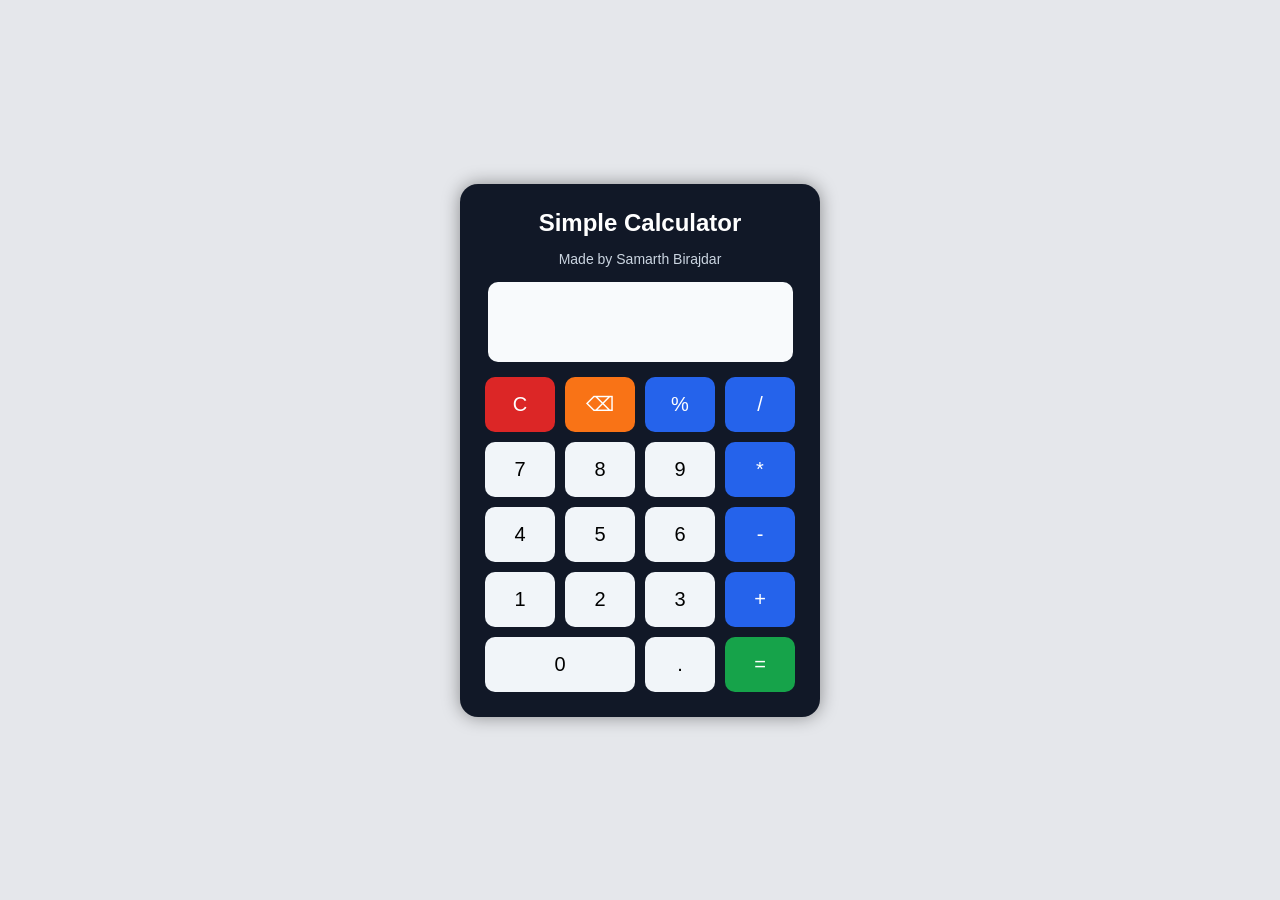
<file: calculator/index.html>
<!DOCTYPE html>
<html>
<head>
    <title>Calculator Task 3</title>
    <link rel="stylesheet" href="style.css">
</head>

<body>

    <div class="calculator">
        <h2>Simple Calculator</h2>
        <p class="name">Made by Samarth Birajdar</p>

        <input type="text" id="display" readonly>

        <div class="buttons">
            <button onclick="clearDisplay()" class="clear">C</button>
            <button onclick="backspace()" class="back">⌫</button>
            <button onclick="addValue('%')" class="operator">%</button>
            <button onclick="addValue('/')" class="operator">/</button>

            <button onclick="addValue('7')">7</button>
            <button onclick="addValue('8')">8</button>
            <button onclick="addValue('9')">9</button>
            <button onclick="addValue('*')" class="operator">*</button>

            <button onclick="addValue('4')">4</button>
            <button onclick="addValue('5')">5</button>
            <button onclick="addValue('6')">6</button>
            <button onclick="addValue('-')" class="operator">-</button>

            <button onclick="addValue('1')">1</button>
            <button onclick="addValue('2')">2</button>
            <button onclick="addValue('3')">3</button>
            <button onclick="addValue('+')" class="operator">+</button>

            <button onclick="addValue('0')" class="zero">0</button>
            <button onclick="addValue('.')">.</button>
            <button onclick="calculate()" class="equal">=</button>
        </div>
    </div>

    <script src="script.js"></script>

</body>
</html>
</file>
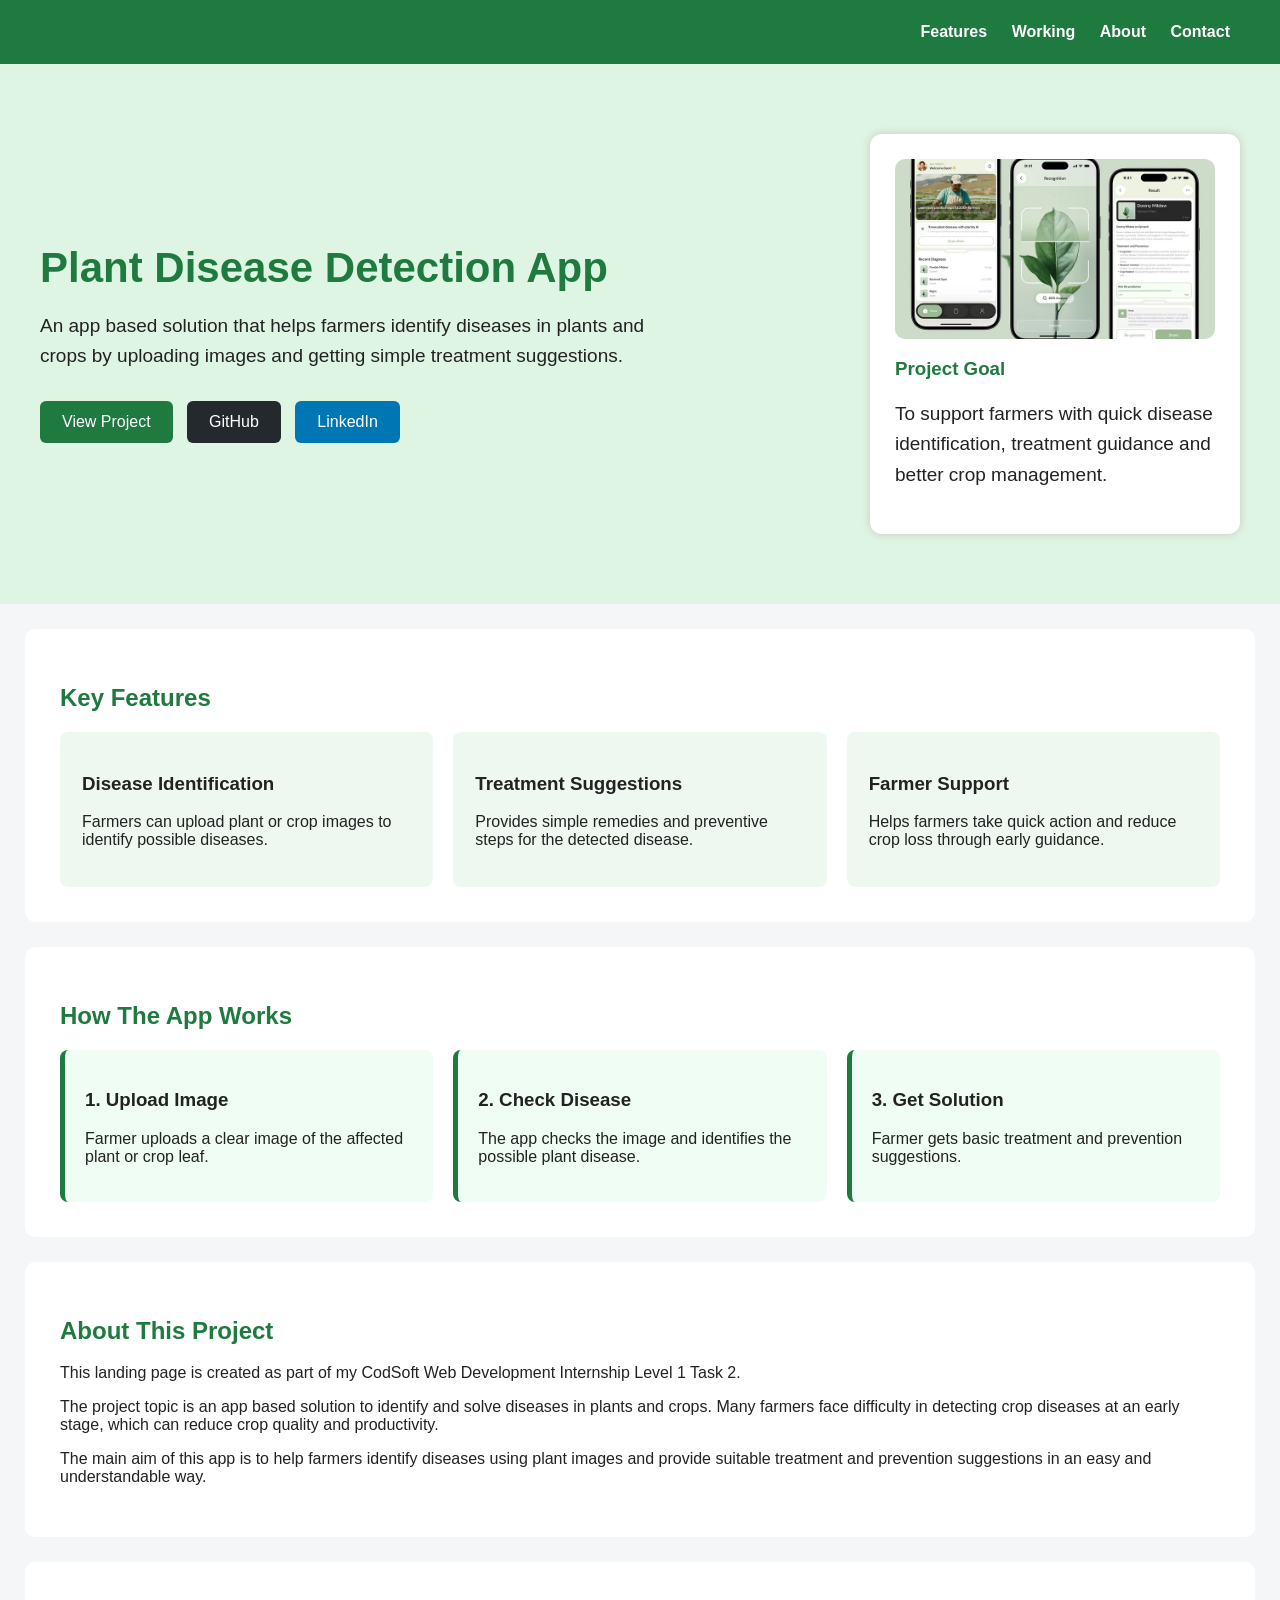
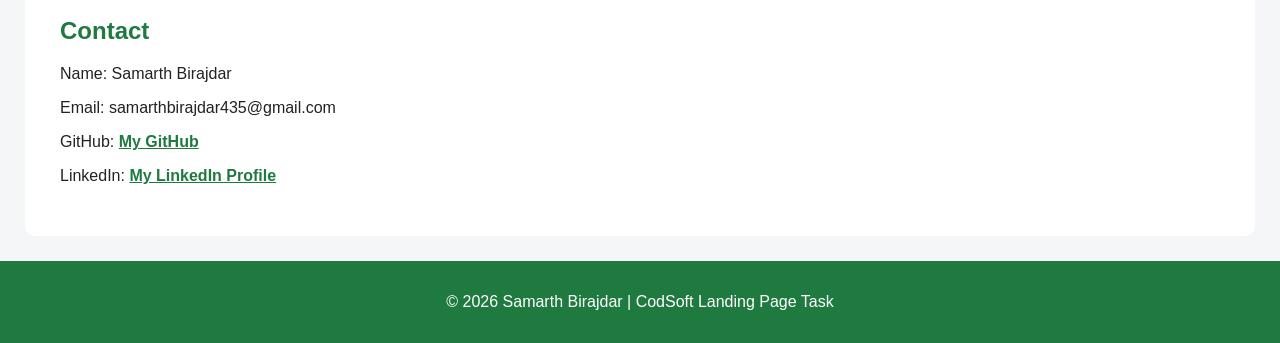
<file: landingpage/index.html>
<!DOCTYPE html>
<html>
<head>
    <title>Plant Disease Detection App</title>

    <style>
        body{
            margin:0;
            font-family:Arial, sans-serif;
            background:#f4f6f8;
            color:#222;
            scroll-behavior:smooth;
        }

        header{
            background:#1f7a3f;
            color:white;
            padding:18px 50px;
            display:flex;
            justify-content:space-between;
            align-items:center;
        }

        header h2{
            margin:0;
        }

        nav a{
            color:white;
            text-decoration:none;
            margin-left:20px;
            font-weight:bold;
        }

        nav a:hover{
            color:#dff5e3;
        }

        .hero{
            background:#dff5e3;
            padding:70px 40px;
            display:flex;
            justify-content:space-between;
            align-items:center;
            gap:30px;
        }

        .hero-text{
            max-width:650px;
        }

        .hero h1{
            font-size:42px;
            color:#1f7a3f;
            margin-bottom:15px;
        }

        .hero p{
            font-size:19px;
            line-height:1.6;
        }

        .hero-box{
    background:white;
    padding:25px;
    border-radius:12px;
    width:320px;
    box-shadow:0 0 10px #c8c8c8;
}

.hero-box img{
    width:100%;
    height:180px;
    object-fit:cover;
    border-radius:10px;
    margin-bottom:15px;
}

.hero-box h3{
    color:#1f7a3f;
    margin-top:0;
}

        .btn{
            display:inline-block;
            margin:10px 10px 10px 0;
            padding:12px 22px;
            text-decoration:none;
            border-radius:6px;
            color:white;
        }

        .project-btn{
            background:#1f7a3f;
        }

        .github-btn{
            background:#24292e;
        }

        .linkedin-btn{
            background:#0077b5;
        }

        .project-btn:hover{
            background:#145c2e;
        }

        .github-btn:hover{
            background:black;
        }

        .linkedin-btn:hover{
            background:#005582;
        }

        section{
            background:white;
            margin:25px;
            padding:35px;
            border-radius:10px;
        }

        h2{
            color:#1f7a3f;
        }

        .features{
            display:flex;
            gap:20px;
        }

        .box{
            background:#eef8f0;
            padding:22px;
            border-radius:8px;
            width:33%;
        }

        .box:hover{
            background:#dff5e3;
        }

        .steps{
            display:flex;
            gap:20px;
        }

        .step{
            background:#f0fdf4;
            padding:20px;
            border-left:5px solid #1f7a3f;
            width:33%;
            border-radius:8px;
        }

        .contact a{
            color:#1f7a3f;
            font-weight:bold;
        }

        footer{
            background:#1f7a3f;
            color:white;
            text-align:center;
            padding:16px;
        }
    </style>
</head>

<body>

<header>
    <h2>PlantCare App</h2>

    <nav>
        <a href="#features">Features</a>
        <a href="#working">Working</a>
        <a href="#about">About</a>
        <a href="#contact">Contact</a>
    </nav>
</header>

<div class="hero">

    <div class="hero-text">
        <h1>Plant Disease Detection App</h1>

        <p>
            An app based solution that helps farmers identify diseases in plants
            and crops by uploading images and getting simple treatment suggestions.
        </p>

        <a href="#about" class="btn project-btn">View Project</a>

        <a href="https://github.com/samarthbirajdar435-commits"
           target="_blank"
           class="btn github-btn">
           GitHub
        </a>

        <a href="https://www.linkedin.com/in/samarth-birajdar-709638335"
           target="_blank"
           class="btn linkedin-btn">
           LinkedIn
        </a>
    </div>

    <div class="hero-box">
    <img src="photo.plant.jpg" alt="Plant disease app">
    <h3>Project Goal</h3>
    <p>
        To support farmers with quick disease identification,
        treatment guidance and better crop management.
    </p>
</div>

</div>

<section id="features">
    <h2>Key Features</h2>

    <div class="features">
        <div class="box">
            <h3>Disease Identification</h3>
            <p>
                Farmers can upload plant or crop images to identify possible diseases.
            </p>
        </div>

        <div class="box">
            <h3>Treatment Suggestions</h3>
            <p>
                Provides simple remedies and preventive steps for the detected disease.
            </p>
        </div>

        <div class="box">
            <h3>Farmer Support</h3>
            <p>
                Helps farmers take quick action and reduce crop loss through early guidance.
            </p>
        </div>
    </div>
</section>

<section id="working">
    <h2>How The App Works</h2>

    <div class="steps">
        <div class="step">
            <h3>1. Upload Image</h3>
            <p>
                Farmer uploads a clear image of the affected plant or crop leaf.
            </p>
        </div>

        <div class="step">
            <h3>2. Check Disease</h3>
            <p>
                The app checks the image and identifies the possible plant disease.
            </p>
        </div>

        <div class="step">
            <h3>3. Get Solution</h3>
            <p>
                Farmer gets basic treatment and prevention suggestions.
            </p>
        </div>
    </div>
</section>

<section id="about">
    <h2>About This Project</h2>

    <p>
        This landing page is created as part of my CodSoft Web Development
        Internship Level 1 Task 2.
    </p>

    <p>
        The project topic is an app based solution to identify and solve diseases
        in plants and crops. Many farmers face difficulty in detecting crop diseases
        at an early stage, which can reduce crop quality and productivity.
    </p>

    <p>
        The main aim of this app is to help farmers identify diseases using plant
        images and provide suitable treatment and prevention suggestions in an
        easy and understandable way.
    </p>
</section>

<section id="contact" class="contact">
    <h2>Contact</h2>

    <p>Name: Samarth Birajdar</p>
    <p>Email: samarthbirajdar435@gmail.com</p>

    <p>
        GitHub:
        <a href="https://github.com/samarthbirajdar435-commits" target="_blank">
            My GitHub
        </a>
    </p>

    <p>
        LinkedIn:
        <a href="https://www.linkedin.com/in/samarth-birajdar-709638335" target="_blank">
            My LinkedIn Profile
        </a>
    </p>
</section>

<footer>
    <p>© 2026 Samarth Birajdar | CodSoft Landing Page Task</p>
</footer>

</body>
</html>
</file>
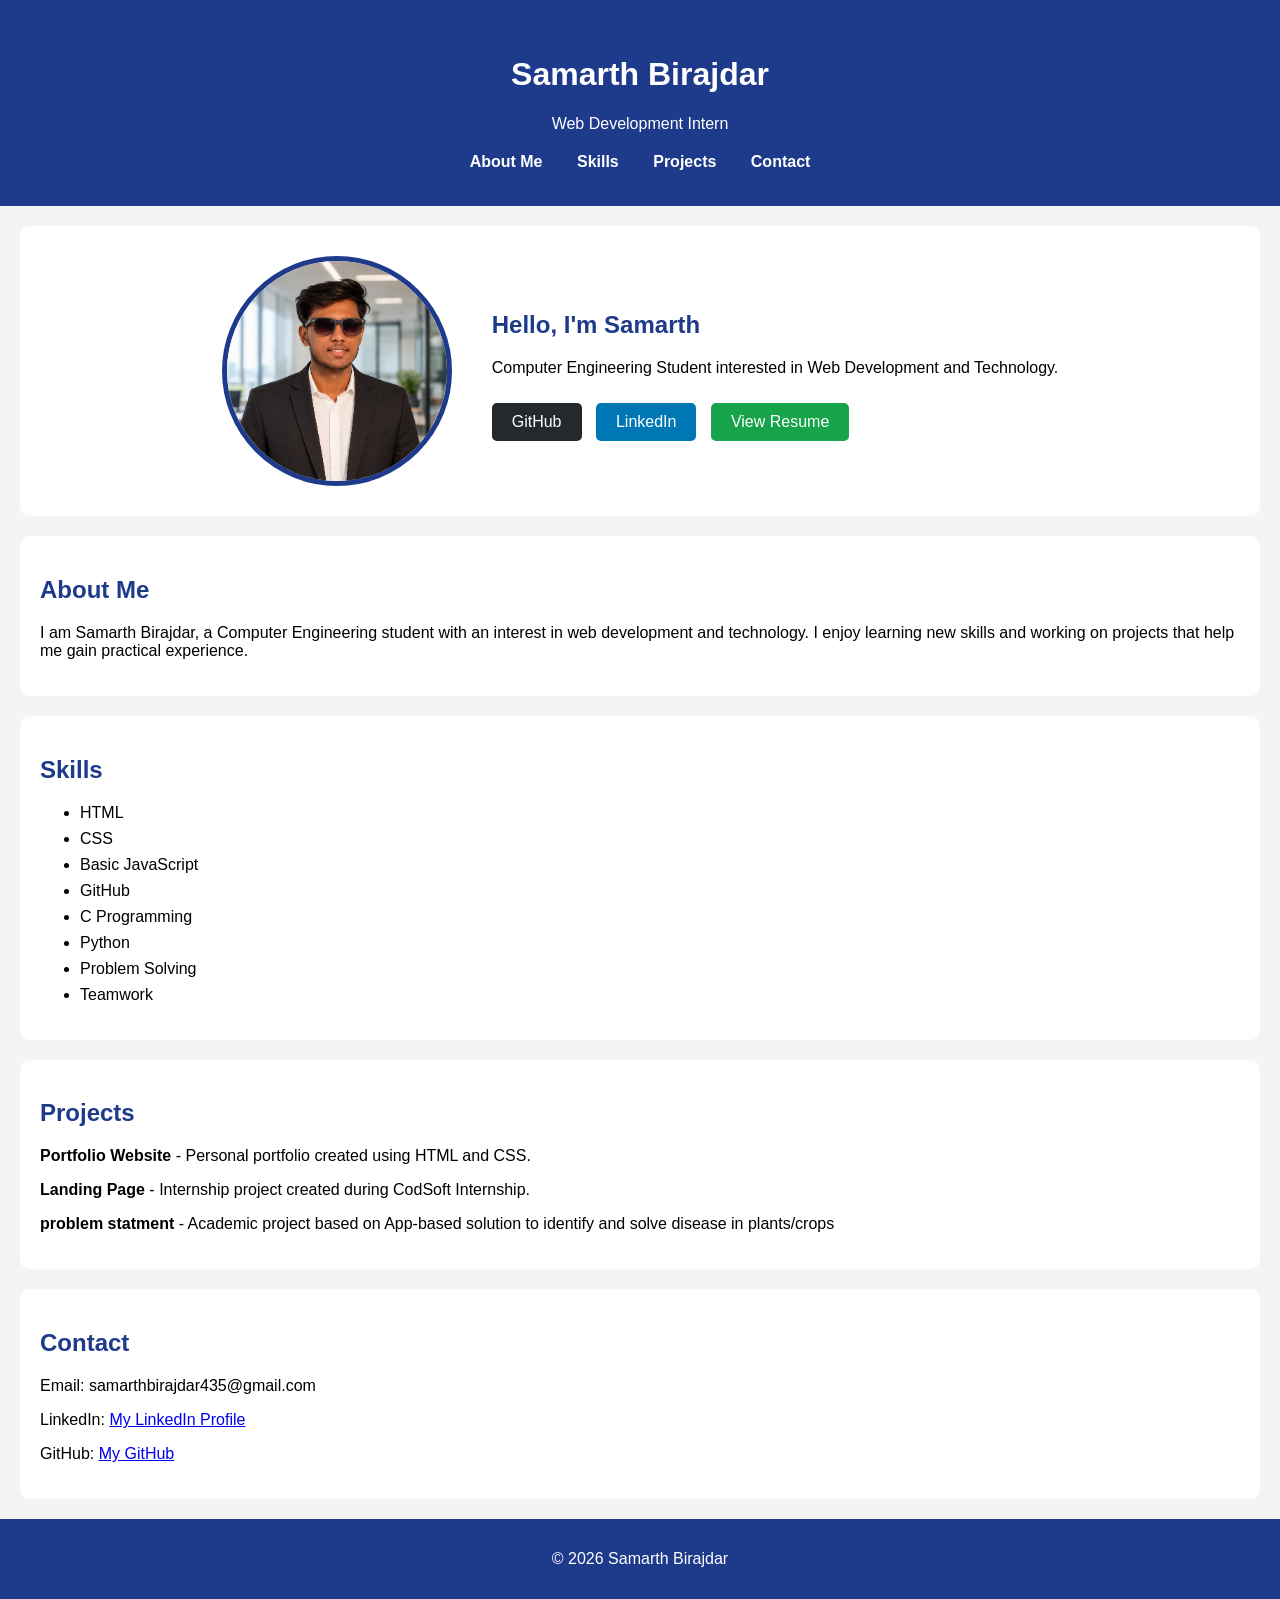
<file: portfolio/index.html>
<!DOCTYPE html>
<html>
<head>
    <title>Samarth Birajdar Portfolio</title>

    <style>

        body{
            font-family: Arial, sans-serif;
            margin:0;
            background:#f4f4f4;
            scroll-behavior:smooth;
        }

        header{
            background:#1e3a8a;
            color:white;
            text-align:center;
            padding:35px;
        }

        nav{
            margin-top:20px;
        }

        nav a{
            color:white;
            text-decoration:none;
            margin:0 15px;
            font-weight:bold;
        }

        nav a:hover{
            color:lightblue;
        }

        .hero{
            display:flex;
            justify-content:center;
            align-items:center;
            gap:40px;
            padding:30px;
            background:white;
            margin:20px;
            border-radius:10px;
        }

        .hero-content{
            text-align:left;
        }

        .hero img{
            width:220px;
            height:220px;
            border-radius:50%;
            border:5px solid #1e3a8a;
            object-fit:cover;
        }

        .hero h2{
            color:#1e3a8a;
        }

        .github-btn{
            display:inline-block;
            margin:10px 10px 10px 0;
            padding:10px 20px;
            background:#24292e;
            color:white;
            text-decoration:none;
            border-radius:5px;
        }

        .linkedin-btn{
            display:inline-block;
            margin:10px 10px 10px 0;
            padding:10px 20px;
            background:#0077b5;
            color:white;
            text-decoration:none;
            border-radius:5px;
        }

        .resume-btn{
            display:inline-block;
            margin:10px 10px 10px 0;
            padding:10px 20px;
            background:#16a34a;
            color:white;
            text-decoration:none;
            border-radius:5px;
        }

        .github-btn:hover{
            background:black;
        }

        .linkedin-btn:hover{
            background:#005582;
        }

        .resume-btn:hover{
            background:#15803d;
        }

        section{
            background:white;
            margin:20px;
            padding:20px;
            border-radius:10px;
        }

        h2{
            color:#1e3a8a;
        }

        ul li{
            margin-bottom:8px;
        }

        footer{
            background:#1e3a8a;
            color:white;
            text-align:center;
            padding:15px;
        }

    </style>

</head>

<body>

<header>

    <h1>Samarth Birajdar</h1>
    <p>Web Development Intern</p>

    <nav>
        <a href="#about">About Me</a>
        <a href="#skills">Skills</a>
        <a href="#projects">Projects</a>
        <a href="#contact">Contact</a>
    </nav>

</header>

<div class="hero">

    <img src="photo.jpg.png" alt="Samarth Birajdar">

    <div class="hero-content">

        <h2>Hello, I'm Samarth</h2>

        <p>
            Computer Engineering Student interested in
            Web Development and Technology.
        </p>

        <a href="https://github.com/samarthbirajdar435-commits/CODSOFT"
           target="_blank"
           class="github-btn">
           GitHub
        </a>

        <a href="https://www.linkedin.com/in/samarth-birajdar-709638335"
           target="_blank"
           class="linkedin-btn">
           LinkedIn
        </a>

        <a href="resume.pdf.pdf"
           target="_blank"
           class="resume-btn">
           View Resume
        </a>

    </div>

</div>

<section id="about">

    <h2>About Me</h2>

    <p>
        I am Samarth Birajdar, a Computer Engineering student with an
        interest in web development and technology. I enjoy learning
        new skills and working on projects that help me gain practical
        experience.
    </p>

</section>

<section id="skills">

    <h2>Skills</h2>

    <ul>
        <li>HTML</li>
        <li>CSS</li>
        <li>Basic JavaScript</li>
        <li>GitHub</li>
        <li>C Programming</li>
        <li>Python</li>
        <li>Problem Solving</li>
        <li>Teamwork</li>
    </ul>

</section>

<section id="projects">

    <h2>Projects</h2>

    <p>
        <b>Portfolio Website</b> -
        Personal portfolio created using HTML and CSS.
    </p>

    <p>
        <b>Landing Page</b> -
        Internship project created during CodSoft Internship.
    </p>

    <p>
        <b>problem statment</b> -
        Academic project based on App-based solution to identify and solve disease in plants/crops
    </p>

</section>

<section id="contact">

    <h2>Contact</h2>

    <p>Email: samarthbirajdar435@gmail.com</p>

    <p>
        LinkedIn:
        <a href="https://www.linkedin.com/in/samarth-birajdar-709638335"
           target="_blank">
           My LinkedIn Profile
        </a>
    </p>

    <p>
        GitHub:
        <a href="https://github.com/samarthbirajdar435"
           target="_blank">
           My GitHub
        </a>
    </p>

</section>

<footer>
    <p>© 2026 Samarth Birajdar</p>
</footer>

</body>
</html>
</file>
<file: calculator/style.css>
body{
    margin:0;
    height:100vh;
    display:flex;
    justify-content:center;
    align-items:center;
    background:#e5e7eb;
    font-family:Arial, sans-serif;
}

.calculator{
    background:#111827;
    padding:25px;
    border-radius:18px;
    box-shadow:0 0 18px rgba(0,0,0,0.4);
    text-align:center;
}

.calculator h2{
    color:white;
    margin:0;
}

.name{
    color:#cbd5e1;
    font-size:14px;
    margin-bottom:15px;
}

#display{
    width:285px;
    height:60px;
    font-size:26px;
    text-align:right;
    padding:10px;
    margin-bottom:15px;
    border:none;
    border-radius:10px;
    background:#f8fafc;
}

.buttons{
    display:grid;
    grid-template-columns:repeat(4,70px);
    gap:10px;
}

button{
    height:55px;
    font-size:20px;
    border:none;
    border-radius:10px;
    cursor:pointer;
    background:#f1f5f9;
}

button:hover{
    background:#dbeafe;
}

.operator{
    background:#2563eb;
    color:white;
}

.equal{
    background:#16a34a;
    color:white;
}

.clear{
    background:#dc2626;
    color:white;
}

.back{
    background:#f97316;
    color:white;
}

.zero{
    grid-column:span 2;
}
</file>
